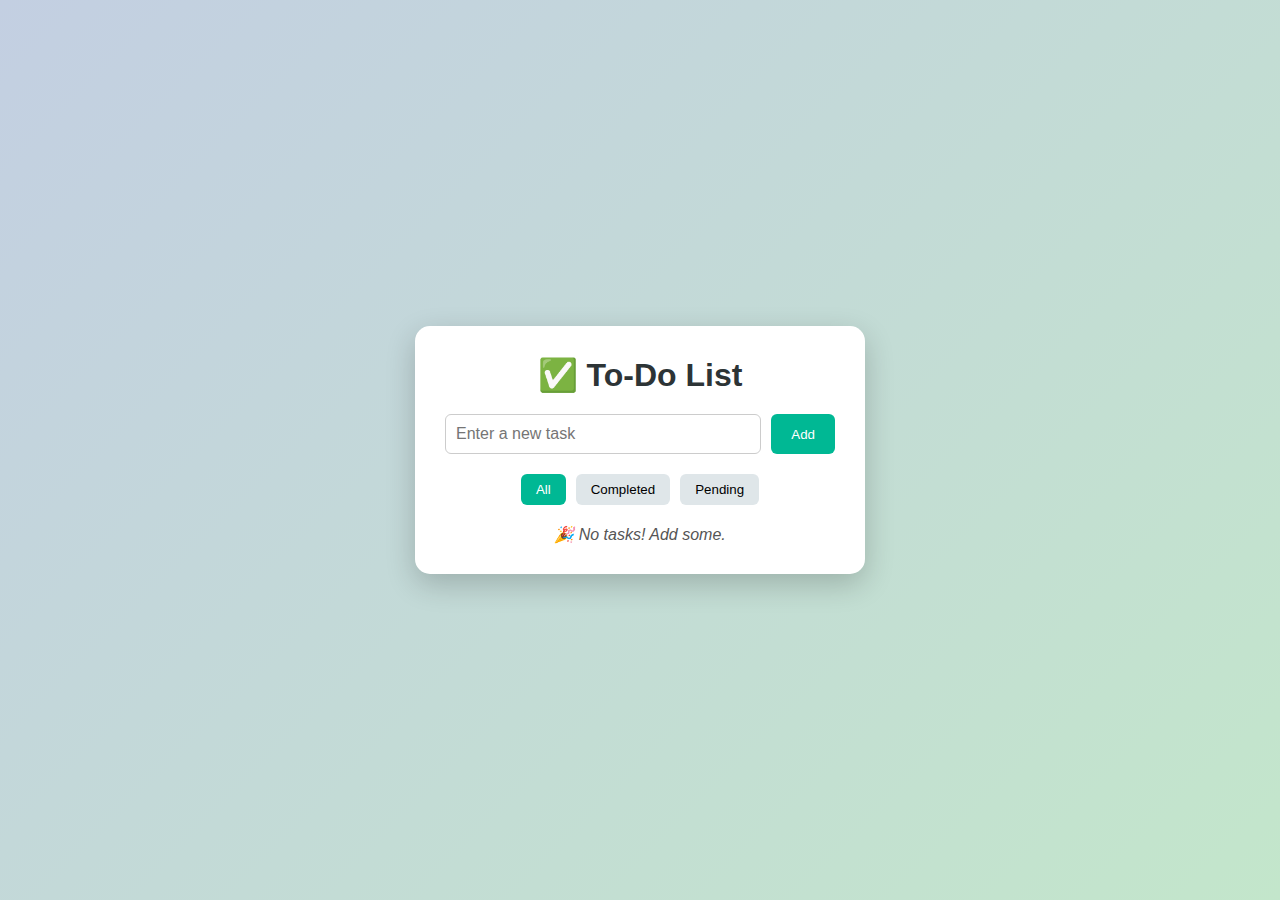
<file: index.html>
<!DOCTYPE html>
<html lang="en">
<head>
  <meta charset="UTF-8" />
  <meta name="viewport" content="width=device-width, initial-scale=1.0"/>
  <title>Enhanced To-Do List</title>
  <link rel="stylesheet" href="style.css" />
</head>
<body>
  <div class="todo-container">
    <h1>✅ To-Do List</h1>

    <div class="input-section">
      <input type="text" id="task-input" placeholder="Enter a new task" />
      <button id="add-btn">Add</button>
    </div>

    <div class="filter-section">
      <button class="filter-btn active" data-filter="all">All</button>
      <button class="filter-btn" data-filter="completed">Completed</button>
      <button class="filter-btn" data-filter="pending">Pending</button>
    </div>

    <ul id="task-list"></ul>
    <p id="empty-msg">🎉 No tasks! Add some.</p>
  </div>

  <script src="script.js"></script>
</body>
</html>
</file>
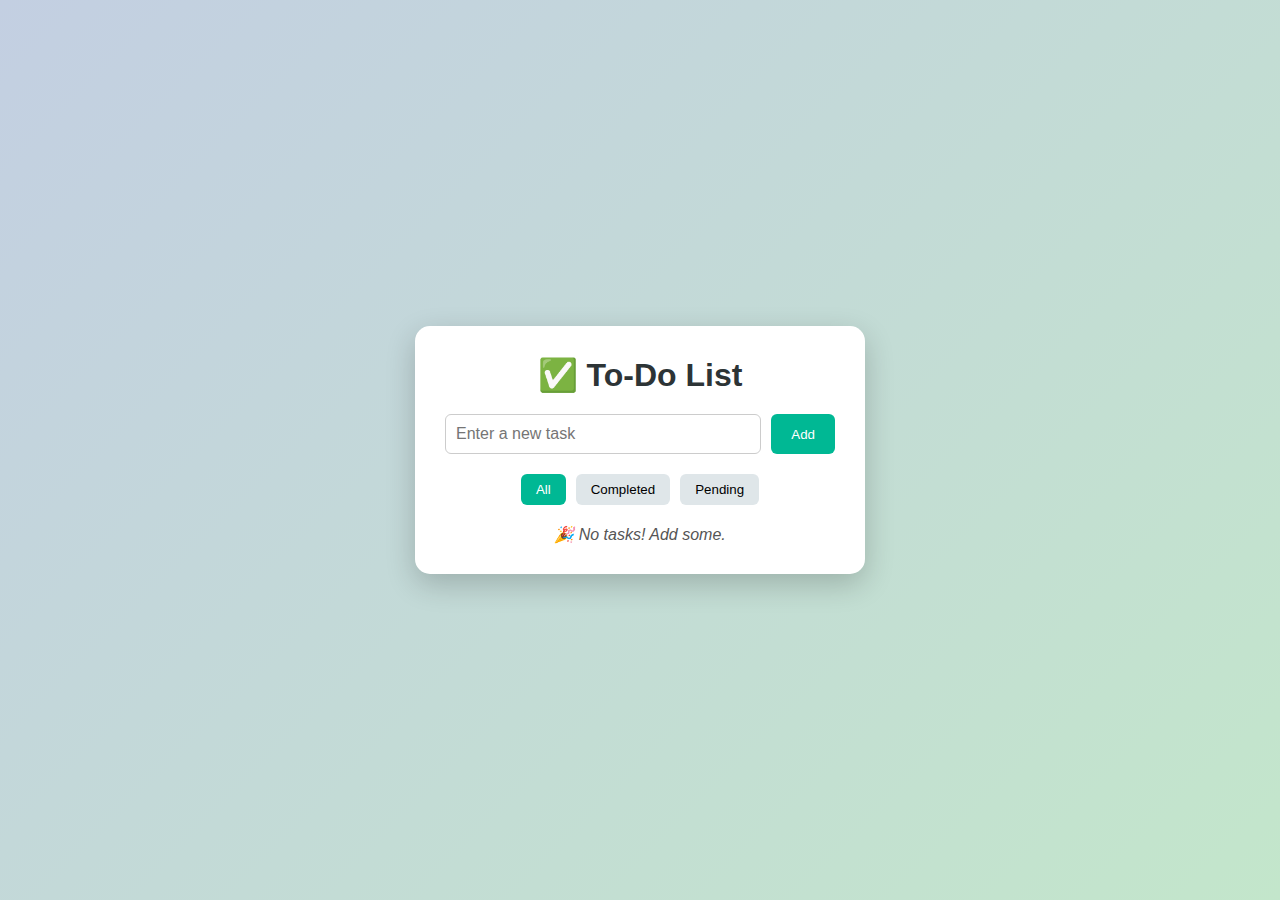
<file: test.html>
<!DOCTYPE html>
<html lang="en">
<head>
  <meta charset="UTF-8" />
  <meta name="viewport" content="width=device-width, initial-scale=1.0"/>
  <title>Enhanced To-Do List</title>
  <link rel="stylesheet" href="test.css" />
</head>
<body>
  <div class="todo-container">
    <h1>✅ To-Do List</h1>

    <div class="input-section">
      <input type="text" id="task-input" placeholder="Enter a new task" />
      <button id="add-btn">Add</button>
    </div>

    <div class="filter-section">
      <button class="filter-btn active" data-filter="all">All</button>
      <button class="filter-btn" data-filter="completed">Completed</button>
      <button class="filter-btn" data-filter="pending">Pending</button>
    </div>

    <ul id="task-list"></ul>
    <p id="empty-msg">🎉 No tasks! Add some.</p>
  </div>

  <script src="test.js"></script>
</body>
</html>
</file>
<file: style.css>
* {
  margin: 0;
  padding: 0;
  box-sizing: border-box;
}

body {
  background: linear-gradient(135deg, #c3cfe2, #c3e6cb);
  font-family: 'Segoe UI', sans-serif;
  display: flex;
  justify-content: center;
  align-items: center;
  height: 100vh;
}

.todo-container {
  background-color: white;
  padding: 30px;
  border-radius: 15px;
  width: 100%;
  max-width: 450px;
  box-shadow: 0 10px 30px rgba(0, 0, 0, 0.2);
  text-align: center;
}

h1 {
  color: #2d3436;
  margin-bottom: 20px;
}

.input-section {
  display: flex;
  gap: 10px;
  margin-bottom: 20px;
}

#task-input {
  flex: 1;
  padding: 10px;
  border-radius: 6px;
  border: 1px solid #ccc;
  font-size: 16px;
}

#add-btn {
  padding: 10px 20px;
  background-color: #00b894;
  color: white;
  border: none;
  border-radius: 6px;
  cursor: pointer;
  transition: background 0.3s ease;
}

#add-btn:hover {
  background-color: #019875;
}

.filter-section {
  display: flex;
  justify-content: center;
  gap: 10px;
  margin-bottom: 20px;
}

.filter-btn {
  padding: 8px 15px;
  border: none;
  background-color: #dfe6e9;
  border-radius: 6px;
  cursor: pointer;
  font-weight: 500;
  transition: 0.2s;
}

.filter-btn:hover {
  background-color: #b2bec3;
}

.filter-btn.active {
  background-color: #00b894;
  color: white;
}

#task-list {
  list-style: none;
  padding: 0;
  margin: 0;
}

.task {
  background-color: #f1f1f1;
  padding: 12px 15px;
  margin-bottom: 10px;
  border-radius: 8px;
  display: flex;
  justify-content: space-between;
  align-items: center;
  transition: all 0.3s ease;
}

.task span {
  flex: 1;
  text-align: left;
}

.task.completed span {
  text-decoration: line-through;
  color: #777;
  opacity: 0.7;
}

.task button {
  background-color: #ff6b6b;
  border: none;
  padding: 6px 10px;
  color: white;
  border-radius: 5px;
  cursor: pointer;
  margin-left: 10px;
}

.task button:hover {
  background-color: #e74c3c;
}

.complete-btn {
  background-color: #55efc4;
}

.complete-btn:hover {
  background-color: #2ecc71;
}

#empty-msg {
  color: #555;
  margin-top: 15px;
  font-style: italic;
  display: none;
}
</file>
<file: test.css>
* {
  margin: 0;
  padding: 0;
  box-sizing: border-box;
}

body {
  background: linear-gradient(135deg, #c3cfe2, #c3e6cb);
  font-family: 'Segoe UI', sans-serif;
  display: flex;
  justify-content: center;
  align-items: center;
  height: 100vh;
}

.todo-container {
  background-color: white;
  padding: 30px;
  border-radius: 15px;
  width: 100%;
  max-width: 450px;
  box-shadow: 0 10px 30px rgba(0, 0, 0, 0.2);
  text-align: center;
}

h1 {
  color: #2d3436;
  margin-bottom: 20px;
}

.input-section {
  display: flex;
  gap: 10px;
  margin-bottom: 20px;
}

#task-input {
  flex: 1;
  padding: 10px;
  border-radius: 6px;
  border: 1px solid #ccc;
  font-size: 16px;
}

#add-btn {
  padding: 10px 20px;
  background-color: #00b894;
  color: white;
  border: none;
  border-radius: 6px;
  cursor: pointer;
  transition: background 0.3s ease;
}

#add-btn:hover {
  background-color: #019875;
}

.filter-section {
  display: flex;
  justify-content: center;
  gap: 10px;
  margin-bottom: 20px;
}

.filter-btn {
  padding: 8px 15px;
  border: none;
  background-color: #dfe6e9;
  border-radius: 6px;
  cursor: pointer;
  font-weight: 500;
  transition: 0.2s;
}

.filter-btn:hover {
  background-color: #b2bec3;
}

.filter-btn.active {
  background-color: #00b894;
  color: white;
}

#task-list {
  list-style: none;
  padding: 0;
  margin: 0;
}

.task {
  background-color: #f1f1f1;
  padding: 12px 15px;
  margin-bottom: 10px;
  border-radius: 8px;
  display: flex;
  justify-content: space-between;
  align-items: center;
  transition: all 0.3s ease;
}

.task span {
  flex: 1;
  text-align: left;
}

.task.completed span {
  text-decoration: line-through;
  color: #777;
  opacity: 0.7;
}

.task button {
  background-color: #ff6b6b;
  border: none;
  padding: 6px 10px;
  color: white;
  border-radius: 5px;
  cursor: pointer;
  margin-left: 10px;
}

.task button:hover {
  background-color: #e74c3c;
}

.complete-btn {
  background-color: #55efc4;
}

.complete-btn:hover {
  background-color: #2ecc71;
}

#empty-msg {
  color: #555;
  margin-top: 15px;
  font-style: italic;
  display: none;
}
</file>
